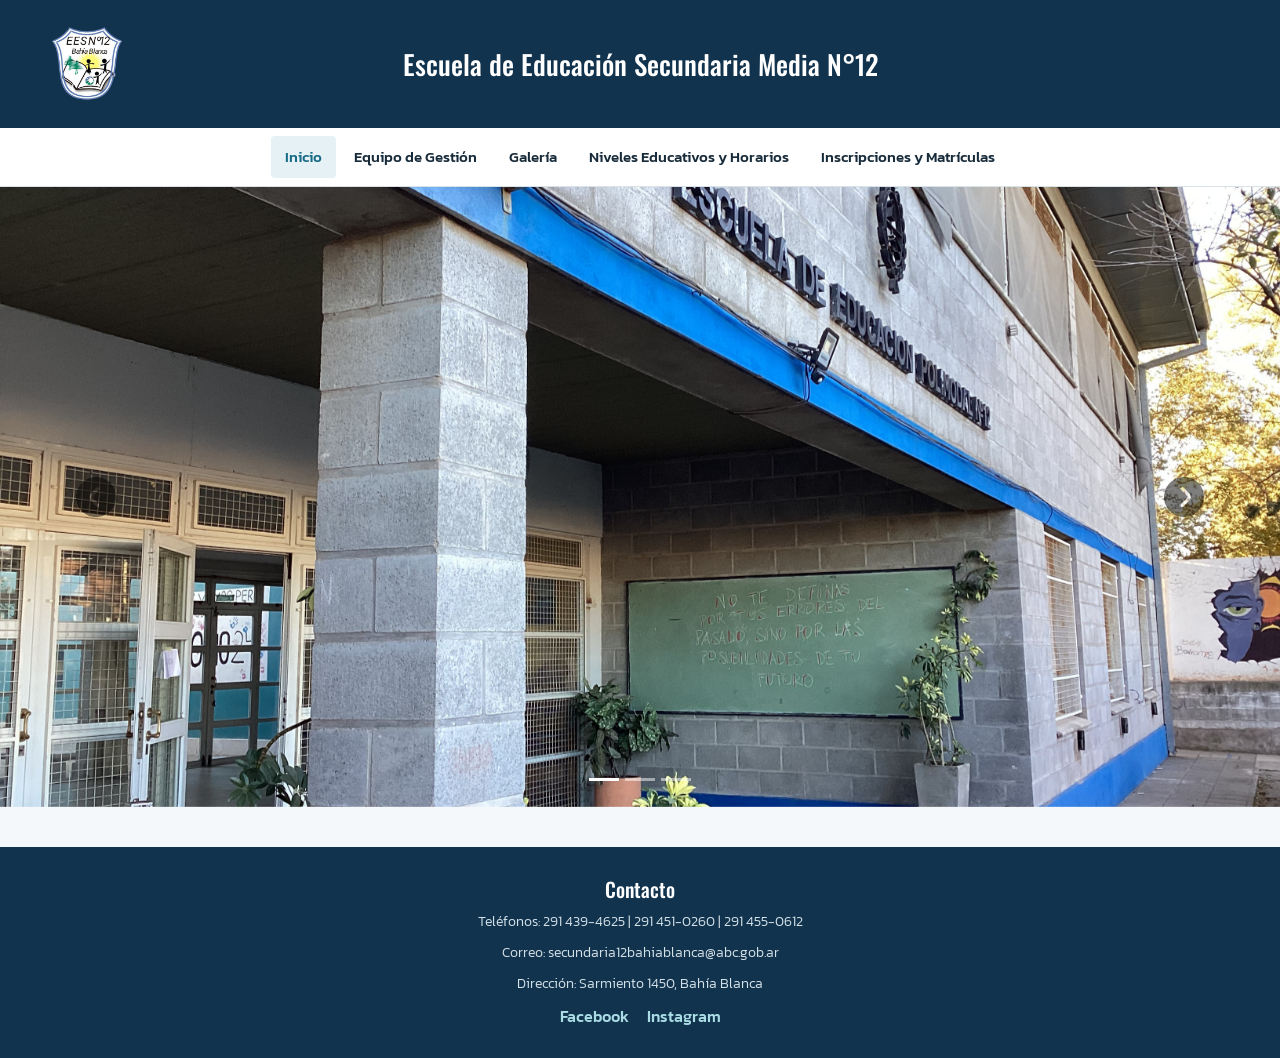
<file: index.html>
<!DOCTYPE html>
<html lang="es">
  <head>
    <meta charset="UTF-8" />
    <meta name="viewport" content="width=device-width, initial-scale=1.0" />
    <link href="https://cdn.jsdelivr.net/npm/bootstrap@5.3.3/dist/css/bootstrap.min.css" rel="stylesheet">
    <link rel="stylesheet" href="./css/index.css" />
    <link rel="stylesheet" href="./css/sitio.css" />
    <link rel="preconnect" href="https://fonts.googleapis.com">
<link rel="preconnect" href="https://fonts.gstatic.com" crossorigin>
<link href="https://fonts.googleapis.com/css2?family=Kanit:ital,wght@0,100;0,200;0,300;0,400;0,500;0,600;0,700;0,800;0,900;1,100;1,200;1,300;1,400;1,500;1,600;1,700;1,800;1,900&family=Oswald:wght@200..700&display=swap" rel="stylesheet">
    <title>Colegio Media 12</title>
  </head>

  <body>
    <header class="site-header">
      <div class="site-brand">
        <img src="./img/logo EES12 - Escudo.png" alt="Escudo de la Escuela Media N°12" />
        <h1>Escuela de Educación Secundaria Media N°12</h1>
      </div>
    </header>   

    <nav class="site-nav" aria-label="Navegación principal">
      <a href="./index.html" aria-current="page">Inicio</a>
      <a href="./html/gestion.html">Equipo de Gestión</a>
      <a href="./html/galeria.html">Galería</a>
      <a href="./html/horarios.html">Niveles Educativos y Horarios</a>
      <a href="./html/inscripcion.html">Inscripciones y Matrículas</a>
    </nav>

<div id="carouselExampleIndicators" class="carousel slide">
  <div class="carousel-indicators">
    <button type="button" data-bs-target="#carouselExampleIndicators" data-bs-slide-to="0" class="active" aria-current="true" aria-label="Slide 1"></button>
    <button type="button" data-bs-target="#carouselExampleIndicators" data-bs-slide-to="1" aria-label="Slide 2"></button>
    <button type="button" data-bs-target="#carouselExampleIndicators" data-bs-slide-to="2" aria-label="Slide 3"></button>
  </div>
  <div class="carousel-inner">
    <div class="carousel-item active">
      <img src="./img/1.jpg" class="d-block w-100" alt="...">
    </div>
    <div class="carousel-item">
      <img src="./img/2.jpg" class="d-block w-100" alt="...">
    </div>
    <div class="carousel-item">
      <img src="./img/IMG_3177.jpg" class="d-block w-100" alt="...">
    </div>
  </div>
  <button class="carousel-control-prev" type="button" data-bs-target="#carouselExampleIndicators" data-bs-slide="prev">
  <img src="./img/angulo-circulo-izquierda.png" alt="Anterior" style="width: 40px; height: 40px;">
  <span class="visually-hidden">Previous</span>
</button>
<button class="carousel-control-next" type="button" data-bs-target="#carouselExampleIndicators" data-bs-slide="next">
  <img src="./img/angulo-circulo-derecha.png" alt="Siguiente" style="width: 40px; height: 40px;">
  <span class="visually-hidden">Next</span>
</button>
</div>
    <footer class="site-footer">
      <div class="site-footer-inner">
        <h2>Contacto</h2>
        <p>Teléfonos: 291 439-4625 | 291 451-0260 | 291 455-0612</p>
        <p>Correo: secundaria12bahiablanca@abc.gob.ar</p>
        <p>Dirección: Sarmiento 1450, Bahía Blanca</p>
        <div class="site-footer-social" aria-label="Redes sociales">
          <a href="https://www.facebook.com/groups/1409092236011892/" target="_blank" rel="noopener noreferrer">Facebook</a>
          <a href="https://www.instagram.com/escuela_secundaria12/" target="_blank" rel="noopener noreferrer">Instagram</a>
        </div>
      </div>
    </footer>

<script src="https://cdn.jsdelivr.net/npm/bootstrap@5.3.3/dist/js/bootstrap.bundle.min.js"></script>

  </body>
</html>
</file>
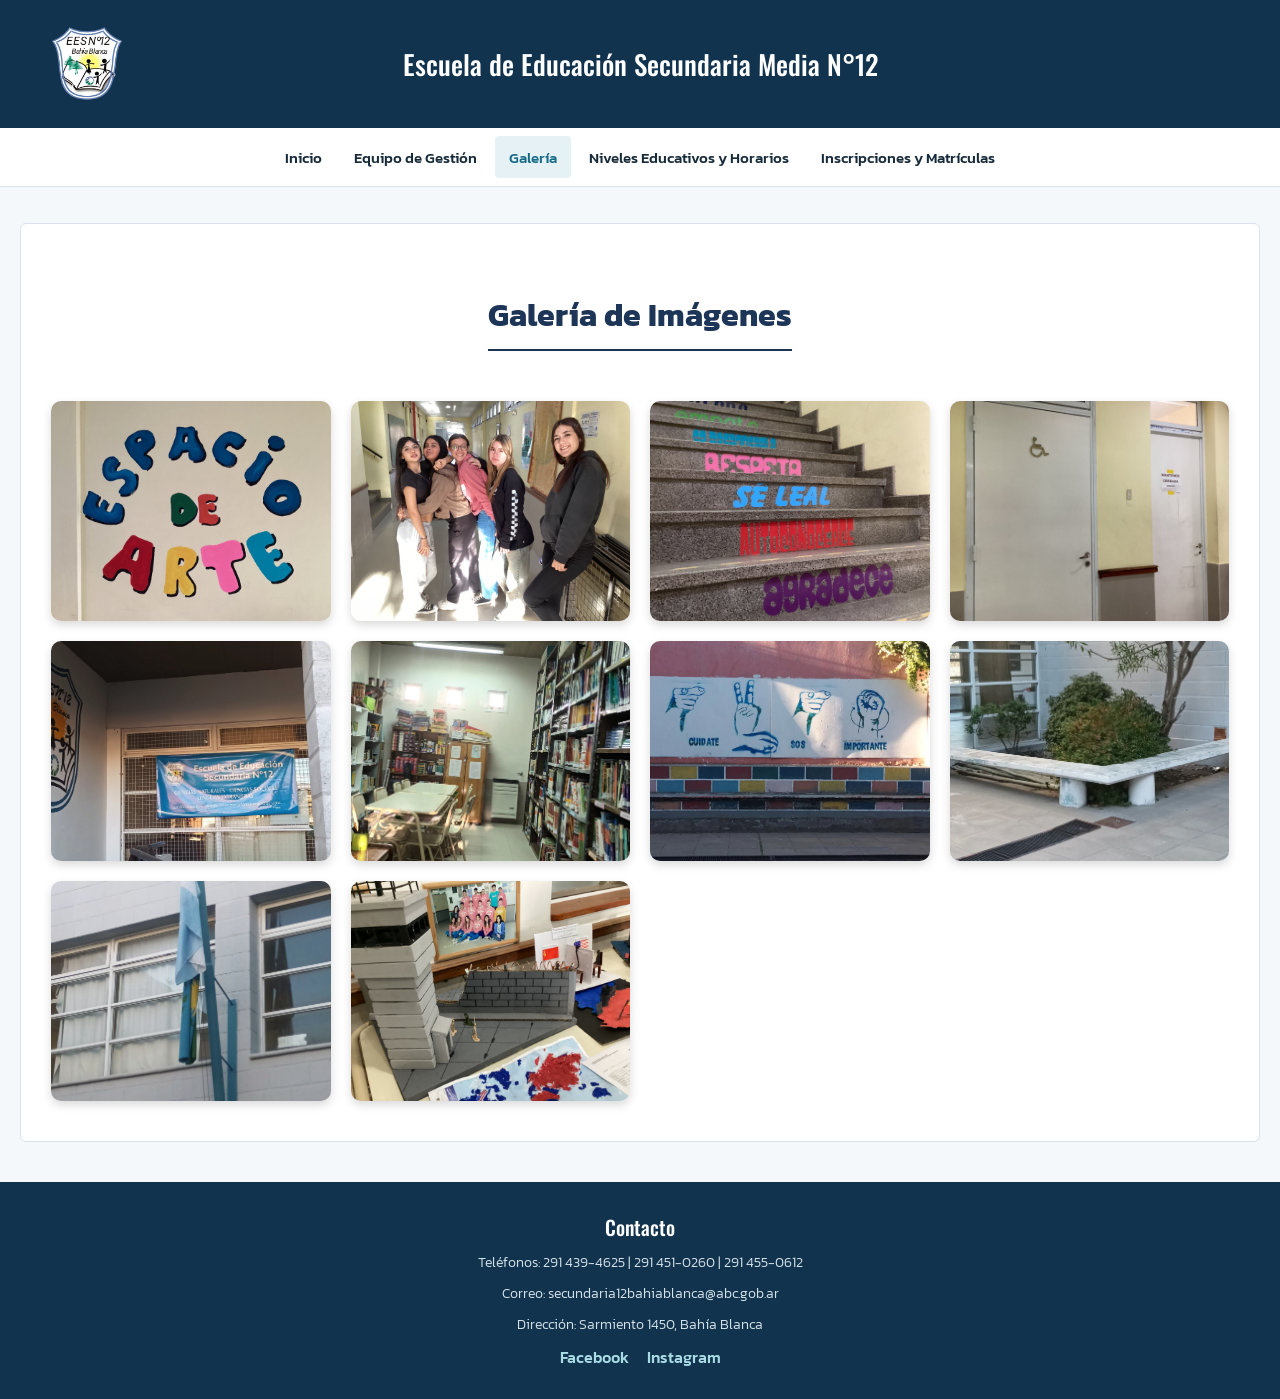
<file: html/galeria.html>
<!DOCTYPE html>
<html lang="es">
  <head>
    <meta charset="UTF-8" />
    <meta name="viewport" content="width=device-width, initial-scale=1.0" />
    <link rel="stylesheet" href="../css/galeria.css" />
    <link rel="stylesheet" href="../css/sitio.css" />
    <link rel="preconnect" href="https://fonts.googleapis.com">
<link rel="preconnect" href="https://fonts.gstatic.com" crossorigin>
<link href="https://fonts.googleapis.com/css2?family=Kanit:ital,wght@0,100;0,200;0,300;0,400;0,500;0,600;0,700;0,800;0,900;1,100;1,200;1,300;1,400;1,500;1,600;1,700;1,800;1,900&family=Oswald:wght@200..700&display=swap" rel="stylesheet">
    <title>Colegio Media 12</title>
  </head>
  <body>
  <header class="site-header">
    <div class="site-brand">
      <img src="../img/logo EES12 - Escudo.png" alt="Escudo de la Escuela Media N°12" />
      <h1>Escuela de Educación Secundaria Media N°12</h1>
    </div>
  </header>
  <nav class="site-nav" aria-label="Navegación principal">
    <a href="../index.html">Inicio</a>
    <a href="./gestion.html">Equipo de Gestión</a>
    <a href="./galeria.html" aria-current="page">Galería</a>
    <a href="./horarios.html">Niveles Educativos y Horarios</a>
    <a href="./inscripcion.html">Inscripciones y Matrículas</a>
  </nav>
    
    <div class="galeria-container">
      <h2>Galería de Imágenes</h2>
      <div class="galeria-grid">
        <img src="../img/IMG_3169.jpg" alt="" />
        <img src="../img/IMG_3170.jpg" alt="" />
        <img src="../img/IMG_3172.jpg" alt="" />
        <img src="../img/IMG_3173.jpg" alt="" />
        <img src="../img/9.jpg" alt="" />
        <img src="../img/5.jpg" alt="">
        <img src="../img/6.jpg" alt="">
        <img src="../img/7.jpg" alt="">
        <img src="../img/8.jpg" alt="">
        <img src="../img/3.jpg" alt="">
      </div>
    </div>

    <footer class="site-footer">
      <div class="site-footer-inner">
        <h2>Contacto</h2>
        <p>Teléfonos: 291 439-4625 | 291 451-0260 | 291 455-0612</p>
        <p>Correo: secundaria12bahiablanca@abc.gob.ar</p>
        <p>Dirección: Sarmiento 1450, Bahía Blanca</p>
        <div class="site-footer-social" aria-label="Redes sociales">
          <a href="https://www.facebook.com/groups/1409092236011892/" target="_blank" rel="noopener noreferrer">Facebook</a>
          <a href="https://www.instagram.com/escuela_secundaria12/" target="_blank" rel="noopener noreferrer">Instagram</a>
        </div>
      </div>
    </footer>
</body>
</html>
</file>
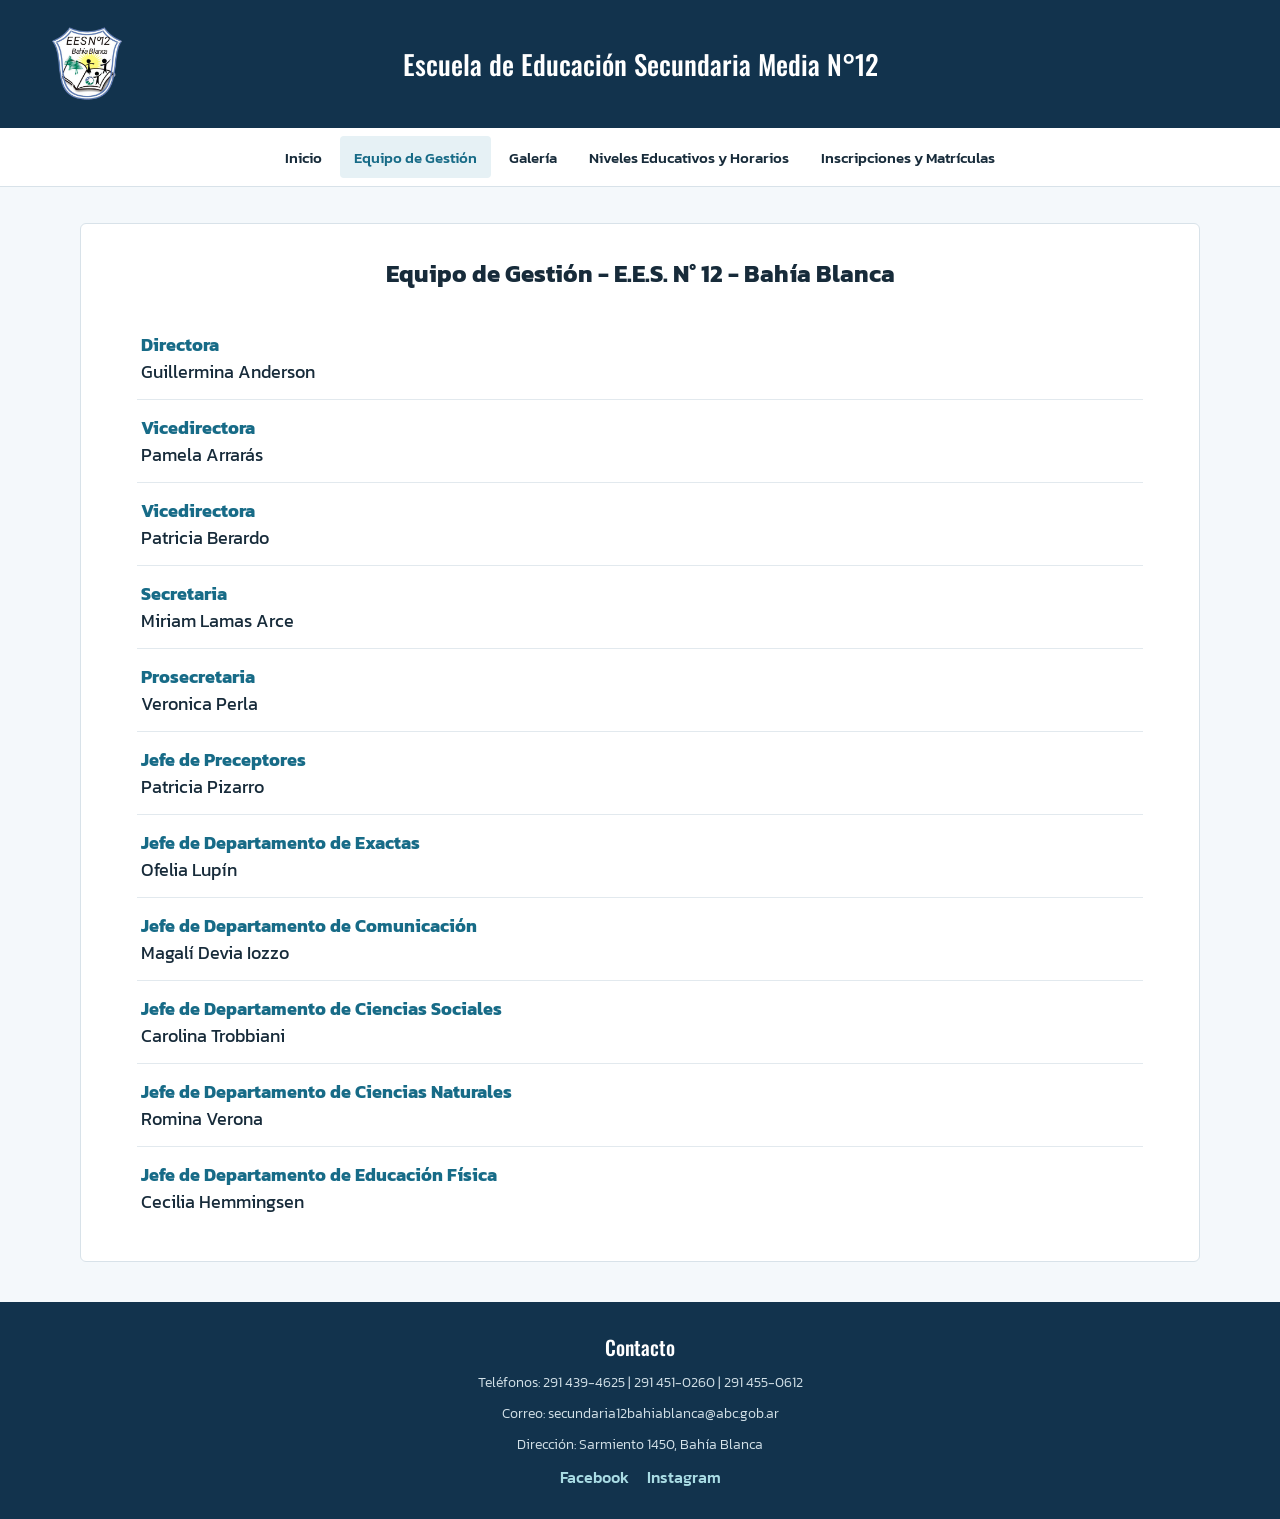
<file: html/gestion.html>
<!DOCTYPE html>
<html lang="es">
  <head>
    <meta charset="UTF-8" />
    <meta name="viewport" content="width=device-width, initial-scale=1.0" />
    <link rel="stylesheet" href="../css/gestion.css" />
    <link rel="stylesheet" href="../css/sitio.css" />
    <link rel="preconnect" href="https://fonts.googleapis.com" />
    <link rel="preconnect" href="https://fonts.gstatic.com" crossorigin />
    <link
      href="https://fonts.googleapis.com/css2?family=Kanit:ital,wght@0,100;0,200;0,300;0,400;0,500;0,600;0,700;0,800;0,900;1,100;1,200;1,300;1,400;1,500;1,600;1,700;1,800;1,900&family=Oswald:wght@200..700&display=swap"
      rel="stylesheet"/>
    <title>Colegio Media 12</title>
  </head>
  <body>
    <header class="site-header">
      <div class="site-brand">
        <img src="../img/logo EES12 - Escudo.png" alt="Escudo de la Escuela Media N°12" />
        <h1>Escuela de Educación Secundaria Media N°12</h1>
      </div>
    </header>
    <nav class="site-nav" aria-label="Navegación principal">
      <a href="../index.html">Inicio</a>
      <a href="./gestion.html" aria-current="page">Equipo de Gestión</a>
      <a href="./galeria.html">Galería</a>
      <a href="./horarios.html">Niveles Educativos y Horarios</a>
      <a href="./inscripcion.html">Inscripciones y Matrículas</a>
    </nav>

    <div class="equipo-directivo">
      <h2>Equipo de Gestión - E.E.S. N° 12 - Bahía Blanca</h2>
      <div class="miembro">
        <p>
          <strong>Directora</strong> <br />
          Guillermina Anderson <br />
        </p>
      </div>
      <div class="miembro">
        <p>
          <strong>Vicedirectora</strong> <br/>
          Pamela Arrarás <br />
        </p>
      </div>
      <div class="miembro">
        <p>
          <strong>Vicedirectora</strong> <br />
          Patricia Berardo <br />
          <em></em>
        </p>
      </div>
      <div class="miembro">
        <p>
          <strong>Secretaria</strong> <br />
          Miriam Lamas Arce <br />
        </p>
      </div>
      <div class="miembro">
        <p>
          <strong>Prosecretaria</strong> <br />
          Veronica Perla<br />
        </p>
      </div>
      <div class="miembro">
        <p>
          <strong>Jefe de Preceptores</strong><br />
          Patricia Pizarro <br />
        </p>
      </div>
      <div class="miembro">
        <p>
          <strong>Jefe de Departamento de Exactas </strong><br />Ofelia Lupín
          <br />
        </p>
      </div>
      <div class="miembro">
        <p>
          <strong>Jefe de Departamento de Comunicación </strong> <br />
          Magalí Devia Iozzo<br />
        </p>
      </div>
      <div class="miembro">
        <p>
          <strong>Jefe de Departamento de Ciencias Sociales</strong><br />
          Carolina Trobbiani <br />
        </p>
      </div>
      <div class="miembro">
        <p>
          <strong>Jefe de Departamento de Ciencias Naturales</strong><br />
          Romina Verona<br />
        </p>
      </div>
      <div class="miembro">
        <p>
          <strong>Jefe de Departamento de Educación Física </strong> <br />
          Cecilia Hemmingsen <br />
        </p>
      </div>
    </div>

    <footer class="site-footer">
      <div class="site-footer-inner">
        <h2>Contacto</h2>
        <p>Teléfonos: 291 439-4625 | 291 451-0260 | 291 455-0612</p>
        <p>Correo: secundaria12bahiablanca@abc.gob.ar</p>
        <p>Dirección: Sarmiento 1450, Bahía Blanca</p>
        <div class="site-footer-social" aria-label="Redes sociales">
          <a href="https://www.facebook.com/groups/1409092236011892/" target="_blank" rel="noopener noreferrer">Facebook</a>
          <a href="https://www.instagram.com/escuela_secundaria12/" target="_blank" rel="noopener noreferrer">Instagram</a>
        </div>
      </div>
    </footer>
  </body>
</html>
</file>
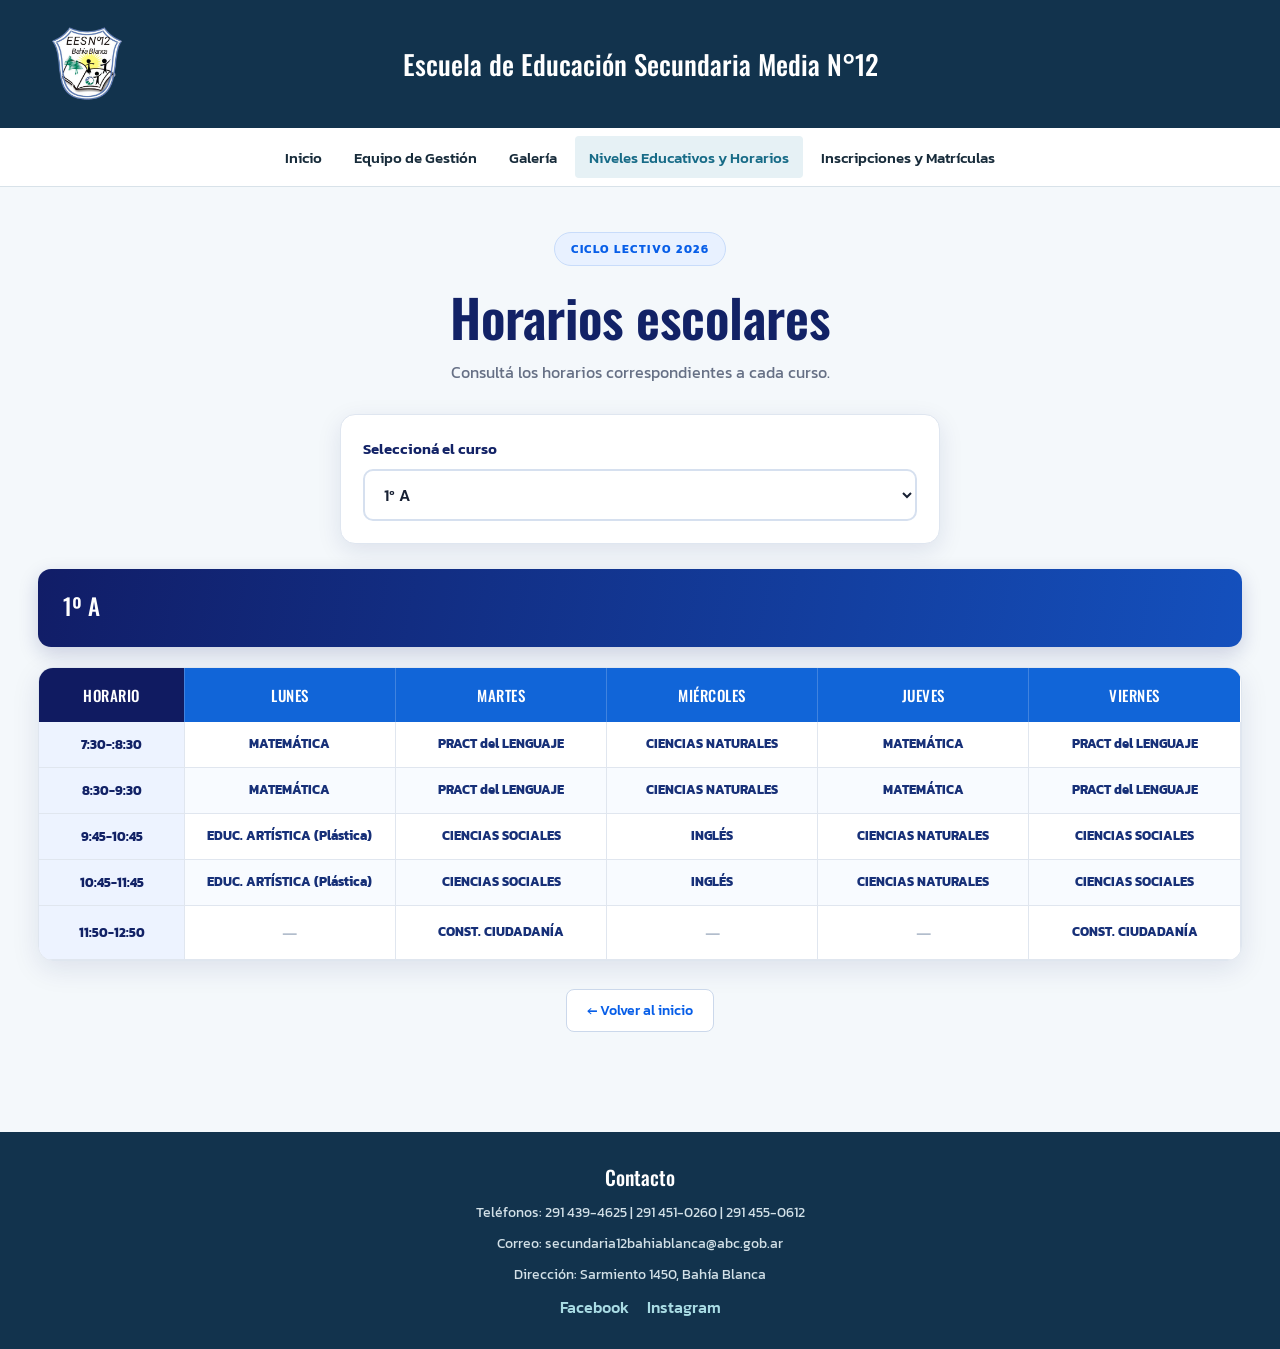
<file: html/horarios.html>
<!DOCTYPE html>
<html lang="es">

<head>
    <meta charset="UTF-8">

    <meta name="viewport" content="width=device-width, initial-scale=1.0">

    <link rel="preconnect" href="https://fonts.googleapis.com">
    <link rel="preconnect" href="https://fonts.gstatic.com" crossorigin>

    <link
        href="https://fonts.googleapis.com/css2?family=Kanit:wght@300;400;500;600;700&family=Oswald:wght@400;500;600&display=swap"
        rel="stylesheet">

    <link rel="stylesheet" href="../css/horarios.css">
    <link rel="stylesheet" href="../css/sitio.css">

    <title>Horarios | Escuela Media N°12</title>
</head>

<body>
    <header class="site-header">
        <div class="site-brand">
            <img src="../img/logo EES12 - Escudo.png" alt="Escudo de la Escuela Media N°12">
            <h1>Escuela de Educación Secundaria Media N°12</h1>
        </div>
    </header>
    <nav class="site-nav" aria-label="Navegación principal">

        <a href="../index.html">
            Inicio
        </a>

        <a href="./gestion.html">
            Equipo de Gestión
        </a>

        <a href="./galeria.html">
            Galería
        </a>

        <a href="./horarios.html" aria-current="page">
            Niveles Educativos y Horarios
        </a>

        <a href="./inscripcion.html">
            Inscripciones y Matrículas
        </a>

    </nav>
    <main class="contenedor">

        <section class="titulo">

            <span>
                CICLO LECTIVO 2026
            </span>

            <h1>
                Horarios escolares
            </h1>

            <p>
                Consultá los horarios correspondientes a cada curso.
            </p>

        </section>


        <!-- SELEC  TOR -->

        <section class="selector">

            <label for="cursoSelect">
                Seleccioná el curso
            </label>

            <select id="cursoSelect">
            </select>

        </section>


        <!-- INFORMACIÓN DEL CURSO -->

        <section id="infoCurso" class="infoCurso">
        </section>


        <!-- TABLA -->

        <section class="tablaContenedor">

            <div class="avisoCelular">
                Deslizá hacia los costados para ver toda la tabla.
            </div>

            <div class="tablaScroll">

                <table>

                    <thead>

                        <tr>

                            <th class="hora">
                                HORARIO
                            </th>

                            <th>
                                LUNES
                            </th>

                            <th>
                                MARTES
                            </th>

                            <th>
                                MIÉRCOLES
                            </th>

                            <th>
                                JUEVES
                            </th>

                            <th>
                                VIERNES
                            </th>

                        </tr>

                    </thead>

                    <tbody id="horariosBody">
                    </tbody>

                </table>

            </div>

        </section>


        <!-- VOLVER -->

        <div class="volver">

            <a href="../index.html">
                ← Volver al inicio
            </a>

        </div>

    </main>


    <!-- PIE -->

    <footer class="site-footer">
        <div class="site-footer-inner">
            <h2>Contacto</h2>
            <p>Teléfonos: 291 439-4625 | 291 451-0260 | 291 455-0612</p>
            <p>Correo: secundaria12bahiablanca@abc.gob.ar</p>
            <p>Dirección: Sarmiento 1450, Bahía Blanca</p>
            <div class="site-footer-social" aria-label="Redes sociales">
                <a href="https://www.facebook.com/groups/1409092236011892/" target="_blank" rel="noopener noreferrer">Facebook</a>
                <a href="https://www.instagram.com/escuela_secundaria12/" target="_blank" rel="noopener noreferrer">Instagram</a>
            </div>
        </div>
    </footer>


    <script src="../js/horarios-publicos.js"></script>

</body>

</html>
</file>
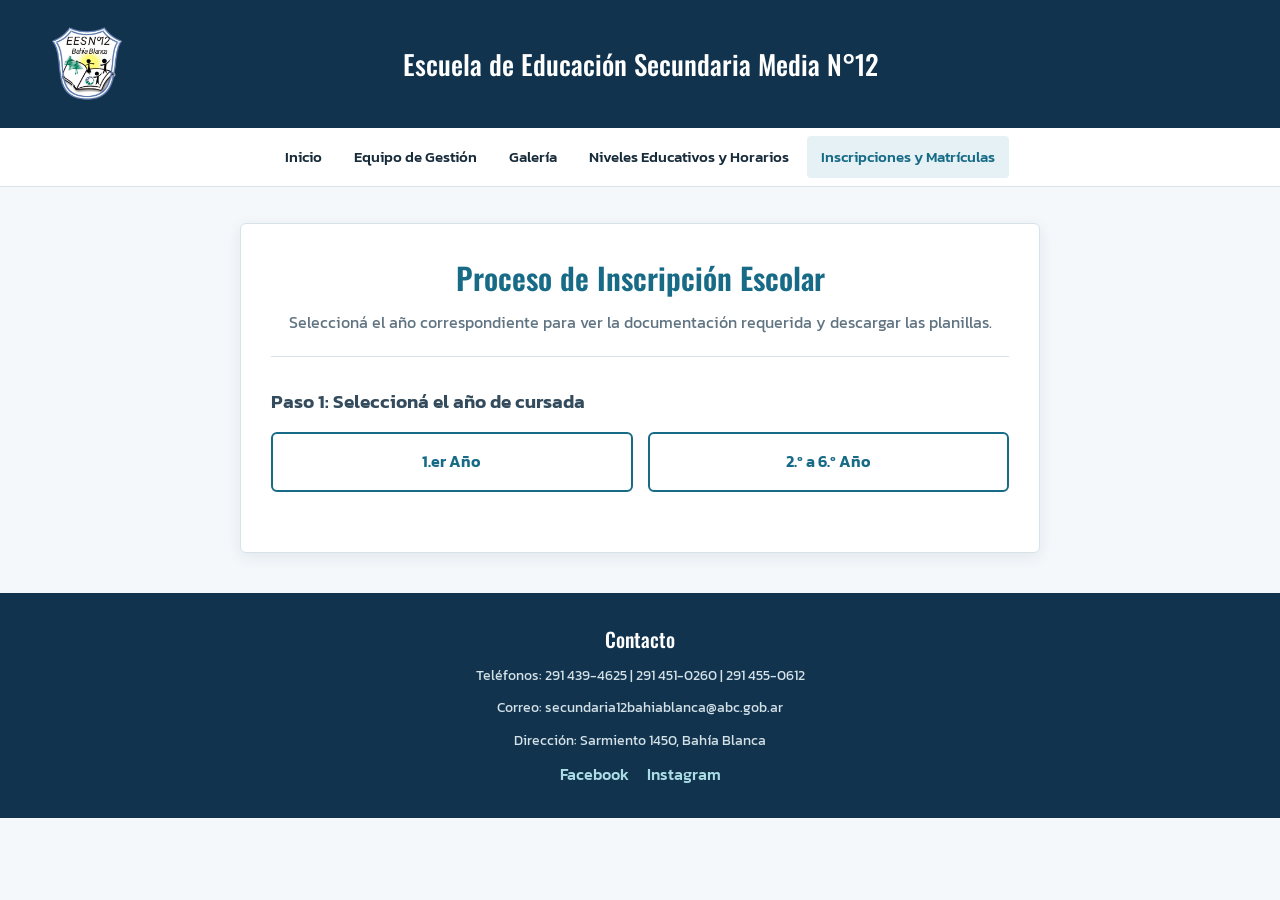
<file: html/inscripcion.html>
<!DOCTYPE html>
<html lang="es">
<head>
  <meta charset="UTF-8">
  <meta name="viewport" content="width=device-width, initial-scale=1.0">
  <title>Inscripción Escolar - Escuela Secundaria</title>
  <link rel="stylesheet" href="../css/inscripcion.css">
  <link rel="stylesheet" href="../css/sitio.css">
  <link rel="preconnect" href="https://fonts.googleapis.com">
  <link rel="preconnect" href="https://fonts.gstatic.com" crossorigin>
  <link href="https://fonts.googleapis.com/css2?family=Kanit:wght@300;400;500;600;700&family=Oswald:wght@400;500;600&display=swap" rel="stylesheet">
</head>
<body>

  <header class="site-header">
    <div class="site-brand">
      <img src="../img/logo EES12 - Escudo.png" alt="Escudo de la Escuela Media N°12">
      <h1>Escuela de Educación Secundaria Media N°12</h1>
    </div>
  </header>
  <nav class="site-nav" aria-label="Navegación principal">
    <a href="../index.html">Inicio</a>
    <a href="./gestion.html">Equipo de Gestión</a>
    <a href="./galeria.html">Galería</a>
    <a href="./horarios.html">Niveles Educativos y Horarios</a>
    <a href="./inscripcion.html" aria-current="page">Inscripciones y Matrículas</a>
  </nav>

  <div class="container">
    <header class="page-intro">
      <h1>Proceso de Inscripción Escolar</h1>
      <p>Seleccioná el año correspondiente para ver la documentación requerida y descargar las planillas.</p>
    </header>

    <div class="step-title">Paso 1: Seleccioná el año de cursada</div>
    
    <div class="selector-container">
      <button class="btn-select" id="btn-1ro" onclick="mostrarSeccion('1ro')">1.er Año</button>
      <button class="btn-select" id="btn-2do6to" onclick="mostrarSeccion('2do6to')">2.º a 6.º Año</button>
    </div>

    <!-- SECCIÓN 1ER AÑO -->
    <div id="seccion-1ro" class="content-section">
      <h3 class="section-title">Requisitos para Inscripción - 1.er Año</h3>
      
      <p><strong>Documentación a presentar:</strong></p>
      <ul class="requirements-list">
        <li>Certificado de finalización de Estudios Primarios.</li>
        <li>CUIL del alumna/o y de la madre y/o padre.</li>
        <li>Fotocopia del acta de nacimiento o partida de nacimiento.</li>
        <li>Autorización para uso de imagen.</li>
        <li>Ficha de Salud.</li>
        <li>Fotocopia de la libreta de vacunación completa (LSMI).</li>
        <li>Anexo III de salida educativa.</li>
        <li>Certificado de buena salud.</li>
        <li>Certificado buco-dental.</li>
        <li>Autorización para el retiro de alumna/o.</li>
        <li>Foto 4x4 (1).</li>
      </ul>

      <p>Solicitá las planillas correspondientes en la secretaría escolar.</p>
    </div>

    <!-- SECCIÓN 2DO A 6TO AÑO -->
    <div id="seccion-2do6to" class="content-section">
      <h3 class="section-title">Requisitos para Inscripción - 2.º a 6.º Año</h3>
      
      <p><strong>Documentación a presentar:</strong></p>
      <ul class="requirements-list">
        <li>CUIL del alumna/o y de la madre y/o padre.</li>
        <li>Fotocopia del acta de nacimiento o partida de nacimiento.</li>
        <li>Autorización para uso de imagen.</li>
        <li>Ficha de Salud.</li>
        <li>Fotocopia de la libreta de vacunación completa (LSMI).</li>
        <li>Anexo III de salida educativa.</li>
        <li>Certificado de buena salud.</li>
        <li>Certificado buco-dental.</li>
        <li>Autorización para el retiro de alumna/o.</li>
        <li>Foto 4x4 (1).</li>
        <li>Acta de compromiso de entrega de analítico incompleto <em>(sólo para matrícula externa)</em>.</li>
      </ul>

      <p>Solicitá las planillas correspondientes en la secretaría escolar.</p>
    </div>

  </div>

  <footer class="site-footer">
    <div class="site-footer-inner">
      <h2>Contacto</h2>
      <p>Teléfonos: 291 439-4625 | 291 451-0260 | 291 455-0612</p>
      <p>Correo: secundaria12bahiablanca@abc.gob.ar</p>
      <p>Dirección: Sarmiento 1450, Bahía Blanca</p>
      <div class="site-footer-social" aria-label="Redes sociales">
        <a href="https://www.facebook.com/groups/1409092236011892/" target="_blank" rel="noopener noreferrer">Facebook</a>
        <a href="https://www.instagram.com/escuela_secundaria12/" target="_blank" rel="noopener noreferrer">Instagram</a>
      </div>
    </div>
  </footer>

  <script src="../js/INSCRIPCION.JS"></script>
</body>
</html>
</file>
<file: css/index.css>
/*Base*/
body {
  font-family: 'Kanit', sans-serif;
  margin: 0;
  padding: 0;
  background-color: #f4f9ff;
  color: #333;
}

.Inicio {
  background-color: #003366;
  color: white;
  text-align: center;
  padding: 20px;
}


.Inicio img {
  width: 100px;
  height: auto;
  margin-bottom: 10px;
}

.Inicio h2 {
  font-size: 24px;
  margin: 0;
}

.MenudeOpciones {
  display: flex;
  justify-content: center;
  background-color: #00509e;
  padding: 15px 0;
  flex-wrap: wrap;
  gap: 15px;
}

.MenudeOpciones a {
  color: white;
  text-decoration: none;
  font-weight: 500;
  padding: 10px 20px;
  border-radius: 5px;
  transition: background-color 0.3s;
  background-color: #0066cc;
}

.MenudeOpciones a:hover {
  background-color:green;
}

footer {
  background-color: #003366;
  color: white;
  padding: 20px;
  text-align: center;
  margin-top: 30px;
}

footer h3 {
  margin-bottom: 10px;
}

footer p, footer h5 {
  margin: 5px 0;
  font-weight: 300;
}

footer a {
  color: #a3d5ff;
  text-decoration: none;
}

footer a:hover {
  text-decoration: underline;
}

.carousel-item img {
  width: 100%;
  height: min(62vw, 620px);
  min-height: 260px;
  object-fit: cover;
  object-position: center;
}

@media (max-width: 600px) {
  .carousel-item img {
    height: 62vh;
    min-height: 300px;
    max-height: 480px;
  }
}

/*Niveles*/
 .botonera {
        text-align: center;
        margin: 50px auto;
      }
      .botonera button {
        font-family: 'Kanit', sans-serif;
        font-size: 1.2rem;
        margin: 20px;
        padding: 15px 30px;
        background-color: #004080;
        color: white;
        border: none;
        border-radius: 8px;
        cursor: pointer;
        transition: background-color 0.3s ease;
      }
      .botonera button:hover {
        background-color: #0066cc;
      }

/*Inscripción*/
.contenido-inscripcion h2{
text-indent: 0.5em;
}

.contenido-inscripcion p, h3 {
  text-indent: 1em;
}

.contenido-inscripcion .container {
  display: flex;
  flex-direction: column;
  justify-content: center;
  align-items: center;
  height: 100vh;
  padding: 30px;
  background-color: white;
  border-radius: 10px;
  text-align: center;
  box-shadow: 0 0 10px rgba(0,0,0,0.1);
  margin: auto;
}

.contenido-inscripcion h1, h2 {
  color: #003366;
}

.contenido-inscripcion ol, ul {
  margin-left: 20px;
}

.contenido-inscripcion a.btn {
  display: inline-block;
  padding: 10px 20px;
  background-color: #00509e;
  color: white;
  text-decoration: none;
  border-radius: 5px;
}

.contenido-inscripcion a.btn:hover {
  background-color: #003f7d;
}
</file>
<file: css/sitio.css>
:root {
  color-scheme: light;
  --site-ink: #172b3a;
  --site-navy: #12334d;
  --site-blue: #176b87;
  --site-paper: #f4f8fb;
  --site-line: #d8e2e9;
}

* {
  box-sizing: border-box;
}

html {
  min-width: 320px;
  scroll-behavior: smooth;
}

body {
  min-height: 100vh;
  margin: 0;
  padding: 0;
  background: var(--site-paper);
  color: var(--site-ink);
  font-family: "Kanit", sans-serif;
}

.site-header {
  display: flex;
  align-items: center;
  justify-content: center;
  gap: 18px;
  min-height: 128px;
  margin: 0;
  padding: 20px 24px;
  border: 0;
  background: var(--site-navy);
  color: #fff;
  text-align: left;
}

.site-brand {
  display: grid;
  grid-template-columns: 76px minmax(0, 1fr) 76px;
  align-items: center;
  gap: 18px;
  width: min(100%, 1180px);
}

.site-brand img {
  display: block;
  flex: 0 0 auto;
  width: 76px;
  height: 76px;
  object-fit: contain;
}

.site-brand h1,
.site-brand h2 {
  grid-column: 2;
  margin: 0;
  color: #fff;
  font-family: "Oswald", sans-serif;
  font-size: 27px;
  font-weight: 500;
  line-height: 1.2;
  text-align: center;
}

.site-nav {
  display: flex;
  align-items: center;
  justify-content: center;
  flex-wrap: wrap;
  gap: 4px;
  width: 100%;
  padding: 8px 16px;
  background: #fff;
  border-bottom: 1px solid var(--site-line);
}

.site-nav a {
  display: inline-flex;
  align-items: center;
  min-height: 42px;
  padding: 8px 14px;
  border-radius: 4px;
  color: var(--site-ink);
  font-size: 15px;
  font-weight: 500;
  text-align: center;
  text-decoration: none;
  transition: background-color .18s ease, color .18s ease;
}

.site-nav a:hover,
.site-nav a[aria-current="page"] {
  background: #e6f1f5;
  color: var(--site-blue);
}

.site-nav a:focus-visible,
.site-footer a:focus-visible {
  outline: 3px solid #77c7d8;
  outline-offset: 3px;
}

.site-footer {
  margin: 40px 0 0;
  padding: 30px 24px;
  background: var(--site-navy);
  color: #edf4f7;
}

.site-footer-inner {
  display: flex;
  flex-direction: column;
  align-items: center;
  gap: 10px;
  width: min(100%, 1180px);
  margin: 0 auto;
  text-align: center;
}

.site-footer h2 {
  margin: 0;
  color: #fff;
  font-family: "Oswald", sans-serif;
  font-size: 20px;
  font-weight: 500;
}

.site-footer p {
  margin: 0;
  color: #d3e1e8;
  font-size: 14px;
  overflow-wrap: anywhere;
}

.site-footer-social {
  display: flex;
  flex-wrap: wrap;
  justify-content: center;
  align-items: center;
  gap: 8px 18px;
}

.site-footer-social a {
  color: #a9dce4;
  font-weight: 500;
  text-decoration: none;
}

.site-footer-social a:hover {
  color: #fff;
  text-decoration: underline;
}

@media (max-width: 640px) {
  .site-header {
    min-height: 104px;
    padding: 16px;
  }

  .site-brand {
    grid-template-columns: 58px minmax(0, 1fr) 58px;
    gap: 12px;
  }

  .site-brand img {
    width: 58px;
    height: 58px;
  }

  .site-brand h1,
  .site-brand h2 {
    font-size: 21px;
  }

  .site-nav {
    gap: 2px;
    padding: 8px;
  }

  .site-nav a {
    flex: 1 1 145px;
    padding: 8px 10px;
    font-size: 14px;
  }

}

@media (prefers-reduced-motion: reduce) {
  *,
  *::before,
  *::after {
    scroll-behavior: auto !important;
    transition-duration: .01ms !important;
  }
}
</file>
<file: css/galeria.css>
body {
  font-family: 'Kanit', sans-serif;
  margin: 0;
  padding: 0;
  background-color: #f4f9ff;
  color: #333;
}

.Inicio {
  background-color: #003366;
  color: white;
  text-align: center;
  padding: 20px;
}


.Inicio img {
  width: 100px;
  height: auto;
  margin-bottom: 10px;
}

.Inicio h2 {
  font-size: 24px;
  margin: 0;
}

.MenudeOpciones {
  display: flex;
  justify-content: center;
  background-color: #00509e;
  padding: 15px 0;
  flex-wrap: wrap;
  gap: 15px;
}

.MenudeOpciones a {
  color: white;
  text-decoration: none;
  font-weight: 500;
  padding: 10px 20px;
  border-radius: 5px;
  transition: background-color 0.3s;
  background-color: #0066cc;
}

.MenudeOpciones a:hover {
  background-color:green;
}

footer {
  background-color: #003366;
  color: white;
  padding: 20px;
  text-align: center;
  margin-top: 30px;
}

footer h3 {
  margin-bottom: 10px;
}

footer p, footer h5 {
  margin: 5px 0;
  font-weight: 300;
}

footer a {
  color: #a3d5ff;
  text-decoration: none;
}

footer a:hover {
  text-decoration: underline;
}
.galeria-container {
  width: min(100% - 32px, 1240px);
  margin: 36px auto;
  padding: 40px 20px;
  text-align: center;
  background-color: #ffffff;
  border: 1px solid #d8e2e9;
  border-radius: 6px;
}

.galeria-container h2 {
  font-size: 32px;
  color: #1d3557;
  margin-bottom: 20px;
  border-bottom: 2px solid #1d3557;
  display: inline-block;
  padding-bottom: 10px;
}

.galeria-grid {
  display: grid;
  grid-template-columns: repeat(auto-fit, minmax(250px, 1fr));
  gap: 20px;
  margin-top: 30px;
  padding: 0 10px;
}

.galeria-grid img {
  width: 100%;
  aspect-ratio: 4 / 3;
  height: 220px;
  object-fit: cover;
  border-radius: 10px;
  box-shadow: 0px 4px 10px rgba(0,0,0,0.15);
  transition: transform 0.3s;
}

.galeria-grid img:hover {
  transform: scale(1.02);
}

@media (max-width: 600px) {
  .galeria-container {
    width: calc(100% - 24px);
    margin: 20px auto;
    padding: 28px 14px;
  }

  .galeria-container h2 {
    font-size: 27px;
  }

  .galeria-grid {
    grid-template-columns: repeat(auto-fit, minmax(min(100%, 220px), 1fr));
    gap: 14px;
    padding: 0;
  }
}
</file>
<file: css/gestion.css>
body {
  font-family: 'Kanit', sans-serif;
  margin: 0;
  padding: 0;
  background-color: #f4f9ff;
  color: #333;
}

.Inicio {
  background-color: #003366;
  color: white;
  text-align: center;
  padding: 20px;
}

.MenudeOpciones {
  display: flex;
  justify-content: center;
  background-color: #00509e;
  padding: 15px 0;
  flex-wrap: wrap;
  gap: 15px;
}

.MenudeOpciones a {
  color: white;
  text-decoration: none;
  font-weight: 500;
  padding: 10px 20px;
  border-radius: 5px;
  transition: background-color 0.3s;
  background-color: #0066cc;
}

.MenudeOpciones a:hover {
  background-color:green;
}

footer {
  background-color: #003366;
  color: white;
  padding: 20px;
  text-align: center;
  margin-top: 30px;
}

footer h3 {
  margin-bottom: 10px;
}

footer p, footer h5 {
  margin: 5px 0;
  font-weight: 300;
}

footer a {
  color: #a3d5ff;
  text-decoration: none;
}

footer a:hover {
  text-decoration: underline;
}

.Inicio img {
  width: 100px;
  height: auto;
  margin-bottom: 10px;
}

.Inicio h2 {
  font-size: 24px;
  margin: 0;
}
.equipo-directivo {
  width: min(100% - 32px, 1120px);
  margin: 36px auto;
  padding: 32px clamp(18px, 5vw, 56px);
  background-color: #ffffff;
  border: 1px solid #d8e2e9;
  border-radius: 6px;
  font-family: 'Kanit', sans-serif;
  text-align: left;
}

.equipo-directivo h2 {
  text-align: center;
  margin: 0 0 26px;
  font-weight: 700;
}

.miembro {
  display: flex;
  align-items: center;
  min-height: 74px;
  margin: 0;
  padding: 14px 4px;
  border-bottom: 1px solid #e2e9ee;
}

.miembro:last-child {
  border-bottom: 0;
}

.miembro p {
  margin: 0;
  font-size: 18px;
  text-align: left;
}

.miembro strong {
  color: #176b87;
}

@media (max-width: 600px) {
  .equipo-directivo {
    width: calc(100% - 24px);
    margin: 20px auto;
    padding: 24px 18px;
  }

  .equipo-directivo h2 {
    font-size: 23px;
  }

  .miembro p {
    font-size: 16px;
  }
}
</file>
<file: css/horarios.css>
/* =========================================================
   HORARIOS - ESCUELA MEDIA N°12
   ========================================================= */

* {
    box-sizing: border-box;
}

html {
    scroll-behavior: smooth;
}

body {
    margin: 0;
    padding: 0;

    background: #f4f7fc;

    color: #172033;

    font-family: "Kanit", sans-serif;
}


/* =========================================================
   ENCABEZADO
   ========================================================= */

.Inicio:not(.site-header) {

    min-height: 175px;

    padding: 25px 15px;

    display: flex;

    flex-direction: column;

    justify-content: center;

    align-items: center;

    text-align: center;

    background: linear-gradient(
        135deg,
        #101b61,
        #152b91,
        #1851c4
    );

    box-shadow:
        0 4px 15px rgba(0, 0, 0, 0.18);
}


.Inicio:not(.site-header) img {

    width: 82px;

    height: 82px;

    object-fit: contain;

    margin-bottom: 12px;

    filter:
        drop-shadow(
            0 3px 5px rgba(0,0,0,.3)
        );
}


.Inicio:not(.site-header) h2 {

    margin: 0;

    color: white;

    font-family: "Oswald", sans-serif;

    font-size: clamp(
        22px,
        4vw,
        32px
    );

    font-weight: 500;
}


/* =========================================================
   MENÚ
   ========================================================= */

.MenudeOpciones:not(.site-nav) {

    width: 100%;

    min-height: 55px;

    padding: 7px 10px;

    display: flex;

    justify-content: center;

    align-items: center;

    flex-wrap: wrap;

    gap: 5px;

    background: linear-gradient(
        90deg,
        #0759d8,
        #0788ef
    );

    box-shadow:
        0 3px 10px rgba(0,0,0,.15);
}


.MenudeOpciones:not(.site-nav) a {

    padding: 10px 14px;

    color: white;

    text-decoration: none;

    font-size: 14px;

    font-weight: 500;

    border-radius: 6px;

    transition:
        background .2s ease,
        transform .2s ease;
}


.MenudeOpciones:not(.site-nav) a:hover {

    background:
        rgba(255,255,255,.15);

    transform:
        translateY(-1px);
}


.MenudeOpciones:not(.site-nav) a.activo {

    background:
        rgba(255,255,255,.2);

    box-shadow:
        inset 0 -3px 0 white;
}


/* =========================================================
   CONTENEDOR PRINCIPAL
   ========================================================= */

.contenedor {

    width: 94%;

    max-width: 1400px;

    margin: auto;

    padding:
        45px 0 60px;
}


/* =========================================================
   TÍTULO
   ========================================================= */

.titulo {

    text-align: center;

    margin-bottom: 30px;
}


.titulo span {

    display: inline-block;

    padding:
        7px 16px;

    color: #075ee8;

    background: #e8f1ff;

    border:
        1px solid #c8dcfa;

    border-radius:
        30px;

    font-size: 12px;

    font-weight: 700;

    letter-spacing:
        1.5px;
}


.titulo h1 {

    margin:
        12px 0 5px;

    color: #122266;

    font-family:
        "Oswald",
        sans-serif;

    font-size:
        clamp(35px, 5vw, 52px);

    font-weight: 600;
}


.titulo p {

    margin: 0;

    color: #667085;

    font-size: 16px;
}


/* =========================================================
   SELECTOR
   ========================================================= */

.selector {

    width: 100%;

    max-width: 600px;

    margin:
        0 auto 25px;

    padding: 22px;

    background: white;

    border:
        1px solid #dfe6f0;

    border-radius: 15px;

    box-shadow:
        0 7px 25px
        rgba(18,34,102,.1);
}


.selector label {

    display: block;

    margin-bottom: 9px;

    color: #122266;

    font-weight: 600;

    font-size: 15px;
}


#cursoSelect {

    width: 100%;

    height: 52px;

    padding:
        0 15px;

    border:
        2px solid #d6e0ef;

    border-radius: 10px;

    background: white;

    color: #172033;

    font-family:
        "Kanit",
        sans-serif;

    font-size: 16px;

    font-weight: 500;

    cursor: pointer;

    outline: none;

    transition: .2s;
}


#cursoSelect:hover {

    border-color:
        #075ee8;
}


#cursoSelect:focus {

    border-color:
        #075ee8;

    box-shadow:
        0 0 0 4px
        rgba(7,94,232,.12);
}


/* =========================================================
   INFORMACIÓN DEL CURSO
   ========================================================= */

.infoCurso {

    width: 100%;

    margin-bottom: 20px;

    padding:
        20px 25px;

    display: flex;

    justify-content:
        space-between;

    align-items: center;

    gap: 15px;

    flex-wrap: wrap;

    color: white;

    background:
        linear-gradient(
            100deg,
            #111d67,
            #1450bd
        );

    border-radius: 13px;

    box-shadow:
        0 7px 20px
        rgba(17,29,103,.18);
}


.infoCurso strong {

    display: block;

    margin-bottom: 4px;

    font-family:
        "Oswald",
        sans-serif;

    font-size: 23px;

    font-weight: 500;
}


.infoCurso .detalle {

    color:
        rgba(255,255,255,.85);

    font-size: 13px;
}


/* =========================================================
   TABLA
   ========================================================= */

.tablaContenedor {

    background: white;

    border:
        1px solid #dfe6ef;

    border-radius: 15px;

    overflow: hidden;

    box-shadow:
        0 8px 28px
        rgba(18,34,102,.1);
}


.tablaScroll {

    width: 100%;

    overflow-x: auto;
}


table {

    width: 100%;

    min-width: 950px;

    border-collapse:
        collapse;

    table-layout: fixed;
}


thead th {

    padding:
        16px 10px;

    color: white;

    background:
        #1165d8;

    font-family:
        "Oswald",
        sans-serif;

    font-size: 15px;

    font-weight: 500;

    letter-spacing:
        .5px;

    text-align: center;

    border-right:
        1px solid
        rgba(255,255,255,.2);
}


thead th.hora {

    width: 145px;

    background:
        #101b61;
}


tbody td {

    padding:
        13px 9px;

    min-height: 65px;

    text-align: center;

    vertical-align: middle;

    background: white;

    border-right:
        1px solid #e0e6ef;

    border-bottom:
        1px solid #e0e6ef;
}


tbody tr:nth-child(even) td {

    background:
        #f8fbff;
}


tbody tr:hover td {

    background:
        #eef5ff;
}


tbody td.hora {

    color: #122266;

    background:
        #edf3ff !important;

    font-size: 13px;

    font-weight: 700;
}


.materia {

    display: block;

    color: #173078;

    font-size: 13px;

    font-weight: 700;

    line-height: 1.25;
}


.docente {

    display: block;

    margin-top: 5px;

    color: #77839a;

    font-size: 10px;

    line-height: 1.25;
}


.vacio {

    color:
        #b2bdcc;

    font-size:
        18px;
}


/* =========================================================
   AVISO CELULAR
   ========================================================= */

.avisoCelular {

    display: none;

    padding:
        10px 15px;

    color: #637086;

    background:
        #f3f7fd;

    border-bottom:
        1px solid #e1e7ef;

    text-align: center;

    font-size: 11px;

    font-weight: 600;
}


/* =========================================================
   BOTÓN VOLVER
   ========================================================= */

.volver {

    margin-top: 28px;

    text-align: center;
}


.volver a {

    display: inline-block;

    padding:
        10px 20px;

    color: #075ee8;

    background: white;

    border:
        1px solid #cbd8eb;

    border-radius: 8px;

    text-decoration: none;

    font-size: 14px;

    font-weight: 500;

    transition: .2s;
}


.volver a:hover {

    color: white;

    background: #075ee8;

    border-color:
        #075ee8;
}


/* =========================================================
   FOOTER
   ========================================================= */

footer {

    margin-top: 20px;

    background:
        #101b61;

    color: white;

    text-align: center;
}


.contacto {

    padding:
        35px 20px;
}


.contacto h3 {

    margin:
        8px 0 10px;

    font-family:
        "Oswald",
        sans-serif;

    font-weight: 500;
}


.contacto p {

    margin:
        5px 0;

    color:
        #dbe5ff;

    font-size: 14px;
}


.contacto h5 {

    margin:
        8px;
}


.contacto a {

    color: white;

    text-decoration: none;

    font-weight: 500;
}


.contacto a:hover {

    text-decoration:
        underline;
}


/* =========================================================
   CELULAR
   ========================================================= */

@media (max-width: 750px) {

    .Inicio {

        min-height: 145px;

        padding:
            20px 10px;
    }


    .Inicio img {

        width: 65px;

        height: 65px;
    }


    .Inicio h2 {

        font-size: 21px;
    }


    .MenudeOpciones {

        padding: 6px;

        gap: 3px;
    }


    .MenudeOpciones a {

        padding:
            8px 9px;

        font-size: 11px;
    }


    .contenedor {

        width: 95%;

        padding-top:
            30px;
    }


    .titulo h1 {

        font-size:
            36px;
    }


    .titulo p {

        font-size:
            14px;
    }


    .selector {

        padding:
            17px;
    }


    .infoCurso {

        padding:
            17px;
    }


    .infoCurso strong {

        font-size:
            20px;
    }


    .avisoCelular {

        display: block;
    }


    table {

        min-width:
            850px;
    }

}


@media (max-width: 480px) {

    .MenudeOpciones {

        display: grid;

        grid-template-columns:
            1fr 1fr;
    }


    .MenudeOpciones a {

        text-align: center;

        font-size:
            10px;
    }


    .titulo h1 {

        font-size:
            31px;
    }


    .titulo span {

        font-size:
            10px;
    }

}
</file>
<file: css/inscripcion.css>
:root {
  --primary-color: #176b87;
  --primary-hover: #12566d;
  --secondary-color: #334b5c;
  --bg-color: #f4f8fb;
  --card-bg: #ffffff;
  --border-color: #d8e2e9;
  --text-color: #172b3a;
}

* {
  box-sizing: border-box;
  margin: 0;
  padding: 0;
}

body {
  background-color: var(--bg-color);
  color: var(--text-color);
  font-family: "Kanit", sans-serif;
  line-height: 1.6;
}

.container {
  width: min(calc(100% - 32px), 800px);
  margin: 36px auto;
  padding: 30px;
  border: 1px solid var(--border-color);
  border-radius: 6px;
  background: var(--card-bg);
  box-shadow: 0 4px 15px rgba(23, 43, 58, 0.08);
}

.page-intro {
  margin-bottom: 30px;
  padding-bottom: 20px;
  border-bottom: 1px solid var(--border-color);
  text-align: center;
}

.page-intro h1 {
  margin-bottom: 8px;
  color: var(--primary-color);
  font-family: "Oswald", sans-serif;
  font-size: 30px;
  font-weight: 600;
}

.page-intro p {
  color: #5f7381;
  font-size: 1rem;
}

.step-title {
  margin-bottom: 15px;
  color: var(--secondary-color);
  font-size: 1.2rem;
  font-weight: 600;
}

.selector-container {
  display: flex;
  gap: 15px;
  margin-bottom: 30px;
}

.btn-select {
  flex: 1;
  padding: 15px 20px;
  border: 2px solid var(--primary-color);
  border-radius: 6px;
  background-color: white;
  color: var(--primary-color);
  font: inherit;
  font-weight: 600;
  text-align: center;
  cursor: pointer;
  transition: background-color .2s ease, color .2s ease;
}

.btn-select:hover,
.btn-select.active {
  background-color: var(--primary-color);
  color: white;
}

.btn-select:focus-visible,
.btn-download:focus-visible {
  outline: 3px solid #77c7d8;
  outline-offset: 3px;
}

.content-section {
  display: none;
  animation: fadeIn .3s ease;
}

.content-section.active {
  display: block;
}

@keyframes fadeIn {
  from { opacity: 0; transform: translateY(8px); }
  to { opacity: 1; transform: translateY(0); }
}

.section-title {
  margin-bottom: 15px;
  color: var(--primary-color);
  font-size: 1.3rem;
}

.requirements-list {
  margin-bottom: 25px;
  padding-left: 20px;
}

.requirements-list li {
  margin-bottom: 8px;
}

.download-card {
  margin-top: 20px;
  padding: 20px;
  border-left: 4px solid var(--primary-color);
  border-radius: 4px;
  background-color: #f1f6f8;
}

.download-card h4 {
  margin-bottom: 12px;
  color: var(--secondary-color);
}

.download-buttons {
  display: flex;
  flex-direction: column;
  gap: 10px;
}

.btn-download {
  display: inline-flex;
  align-items: center;
  justify-content: space-between;
  gap: 10px;
  padding: 12px 16px;
  border: 1px solid var(--border-color);
  border-radius: 4px;
  background-color: white;
  color: var(--text-color);
  font-weight: 500;
  text-decoration: none;
  transition: background-color .2s ease;
}

.btn-download:hover {
  background-color: #e9f1f4;
}

.badge {
  flex: 0 0 auto;
  padding: 4px 8px;
  border-radius: 3px;
  color: white;
  font-size: .75rem;
  font-weight: 700;
}

.badge-word { background-color: var(--primary-color); }
.badge-pdf { background-color: #b74646; }

@media (max-width: 600px) {
  .container {
    width: calc(100% - 24px);
    margin: 20px auto;
    padding: 22px 18px;
  }

  .page-intro h1 {
    font-size: 26px;
  }

  .selector-container {
    flex-direction: column;
  }

  .btn-download {
    padding: 12px;
    font-size: 14px;
  }
}
</file>
